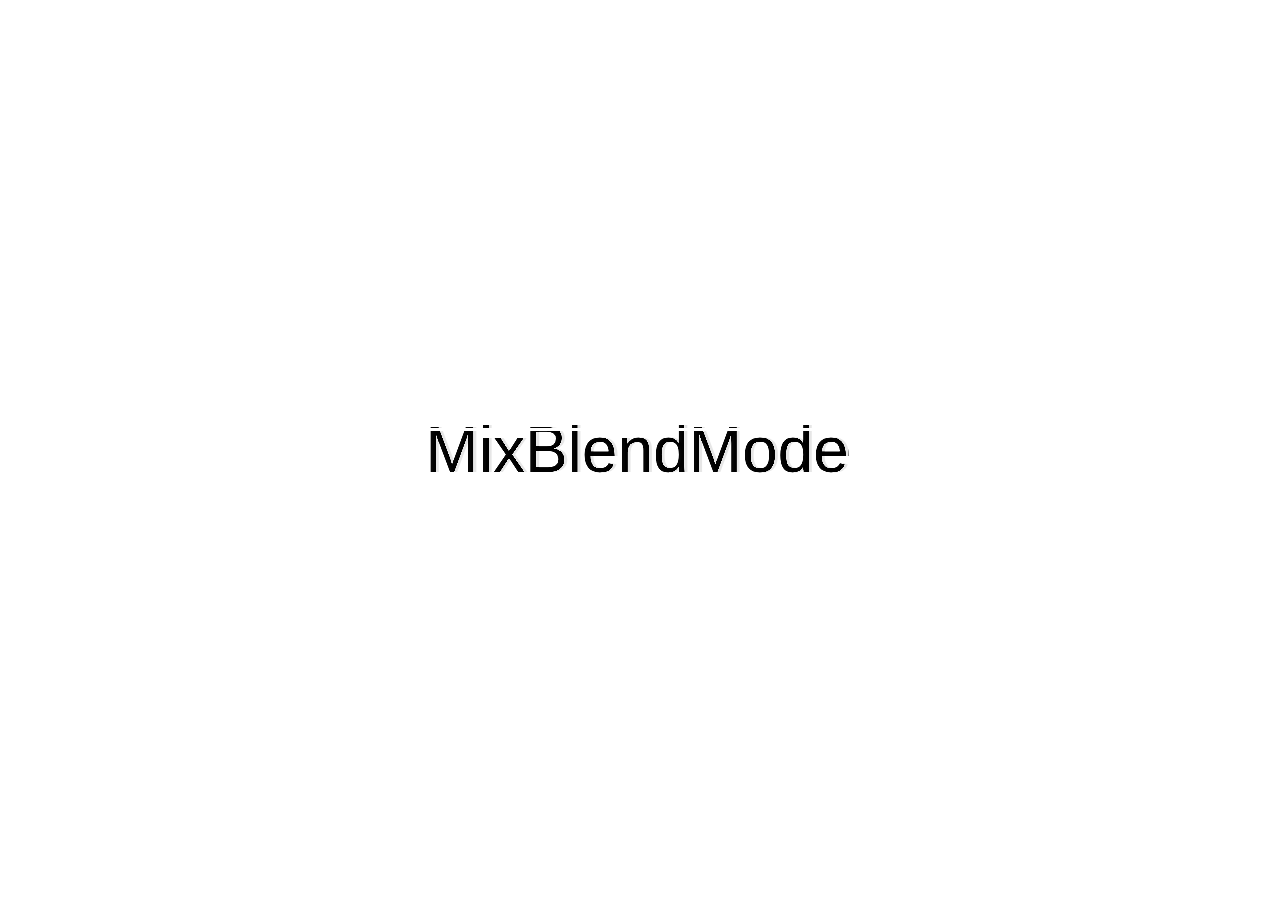
<file: css/broken-text.html>
<!DOCTYPE html>
<html>

<head>
    <style>
        .text-magic {
            position: absolute;
            top: 50%;
            left: 50%;
            transform: translate(-50%, -50%) skewX(0deg);
            font-size: 64px;
            font-family: Raleway, Verdana, Arial, sans-serif;
            animation: skewX 5s ease-in infinite;
        }

        .white {
            position: absolute;
            left: 0;
            top: 15px;
            width: 100%;
            height: 3px;
            background: #fff;
            z-index: 4;
            animation: whiteMove 3s ease-out infinite;
            mix-blend-mode: luminosity;
        }

        .text-magic:before {
            content: attr(data-word);
            position: absolute;
            top: 0;
            left: 1px;
            height: 0px;
            color: rgba(255, 0, 0, .9);
            overflow: hidden;
            z-index: 2;
            animation: redShadow 1.5s ease-in infinite;
            -webkit-filter: contrast(200%);
            text-shadow: 0.1px 0 0 red;
            mix-blend-mode: color-burn;
        }

        .text-magic:after {
            content: attr(data-word);
            position: absolute;
            top: 0;
            left: -3px;
            height: 64px;
            color: rgba(0, 0, 0, .8);
            overflow: hidden;
            z-index: 3;
            background: rgba(255, 255, 255, .9);
            animation: redHeight 2s ease-out infinite;
            -webkit-filter: contrast(200%);
            mix-blend-mode: hard-light;
        }

        @keyframes redShadow {
            20% {
                left: -1px;
                height: 32px;
            }

            60% {
                left: 2px;
                height: 6px;
            }

            100% {
                left: -2px;
                height: 42px;
            }
        }

        @keyframes redHeight {
            20% {
                height: 42px;
            }

            35% {
                height: 12px;
            }

            50% {
                height: 40px;
            }

            60% {
                height: 20px;
            }

            70% {
                height: 34px;
            }

            80% {
                height: 22px;
            }

            100% {
                height: 0px;
            }
        }

        @keyframes whiteMove {
            8% {
                top: 38px;
            }

            10% {
                top: 8px;
            }

            12% {
                top: 42px;
            }

            99% {
                top: 36px;
            }
        }

        @keyframes skewX {
            78% {
                transform: translate(-50%, -50%) skewX(0);
            }

            79% {
                transform: translate(-50%, -50%) skewX(10deg);
            }

            80% {
                transform: translate(-50%, -50%) skewX(-10deg);
            }

            81% {
                transform: translate(-50%, -50%) skewX(0);
            }
        }
    </style>
</head>

<body>
    <hgroup class="text-magic" data-word="MixBlendMode">
        MixBlendMode
        <div class="white"></div>
    </hgroup>
</body>

</html>
</file>
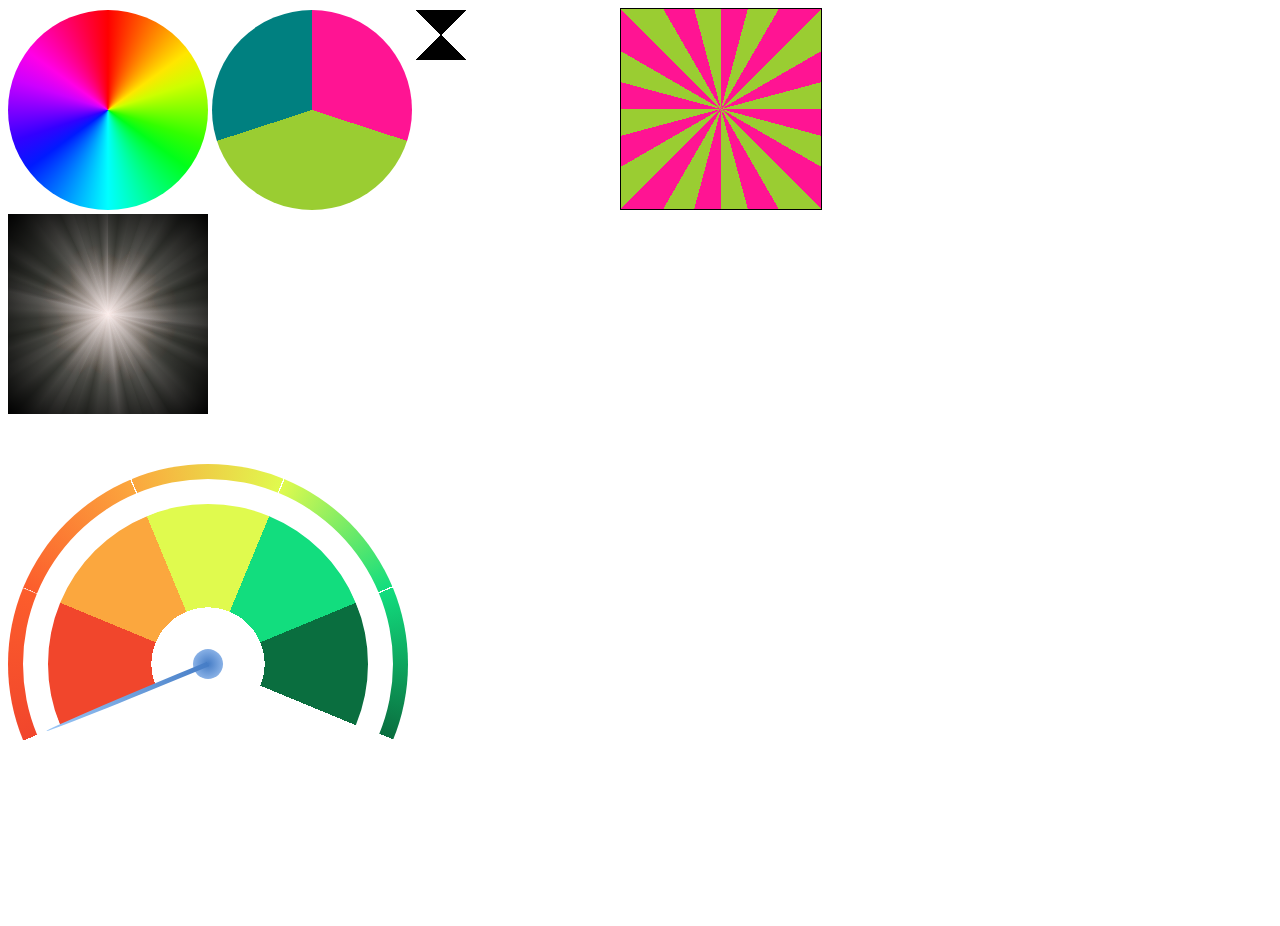
<file: css/conic-gradient.html>
<!DOCTYPE html>
<html>
    <head>
        <style>
            div {
                display: inline-block;
                width: 200px;
                height: 200px;
            }
        
            .conic {
                background: conic-gradient(red, #ff4d00, #ff9900, #ffe600, #ccff00, #80ff00, #33ff00, #00ff1a, #00ff66, #00ffb3, cyan, #00b3ff, #0066ff, #001aff, #3300ff, #8000ff, #cc00ff, #ff00e6, #ff0099, #ff004d, red);
                border-radius: 50%;
            }
        
            .chat {
                background: conic-gradient(deeppink 0, deeppink 30%, yellowgreen 30%, yellowgreen 70%, teal 70%, teal 100%);
                border-radius: 50%;
            }
        
            .block {
                background: conic-gradient(#000 12.5%, #fff 0 37.5%, #000 0 62.5%, #fff 0 87.5%, #000 0);
                background-size: 50px 50px;
                background-repeat: no-repeat;
            }
        
            .four {
                background: repeating-conic-gradient(deeppink 0 15deg, yellowgreen 0 30deg);
                border: 1px solid #000;
            }
        
            .five {
                display: block;
                width: 200px;
                height: 200px;
                position: relative;
                margin: 0;
                overflow: hidden;
                background: radial-gradient(#fff6f5, black);
            }
        
            .five:before,
            .five:after {
                position: absolute;
                top: 50%;
                left: 50%;
                margin: -100px;
                width: 200px;
                height: 200px;
                opacity: .5;
                mix-blend-mode: overlay;
                -webkit-animation: rotate 12.4s ease-in-out infinite;
                animation: rotate 12.4s ease-in-out infinite;
                content: '';
            }
        
            .five:before {
                background: conic-gradient(rgba(3, 10, 0, 0.28), rgba(3, 10, 0, 0.38), rgba(3, 10, 0, 0.55), rgba(3, 10, 0, 0.03), rgba(3, 10, 0, 0.76), rgba(3, 10, 0, 0.71), rgba(3, 10, 0, 0.63), rgba(3, 10, 0, 0.44), rgba(3, 10, 0, 0.22), rgba(3, 10, 0, 0.59), rgba(3, 10, 0, 0.31), rgba(3, 10, 0, 0.99), rgba(3, 10, 0, 0.8), rgba(3, 10, 0, 0.72), rgba(3, 10, 0, 0.56), rgba(3, 10, 0, 0.07), rgba(3, 10, 0, 0.85), #030a00, rgba(3, 10, 0, 0.53), rgba(3, 10, 0, 0.9), rgba(3, 10, 0, 0.69), rgba(4, 9, 1, 0.19), rgba(3, 10, 0, 0.35), rgba(3, 10, 0, 0.94), rgba(3, 10, 0, 0.11), rgba(3, 10, 0, 0.94), rgba(3, 10, 0, 0.42), rgba(3, 10, 0, 0.33), rgba(3, 10, 0, 0.88), rgba(3, 10, 0, 0.28), rgba(3, 10, 0, 0.38), rgba(3, 10, 0, 0.55), rgba(3, 10, 0, 0.03), rgba(3, 10, 0, 0.76), rgba(3, 10, 0, 0.71), rgba(3, 10, 0, 0.63), rgba(3, 10, 0, 0.44), rgba(3, 10, 0, 0.22), rgba(3, 10, 0, 0.59), rgba(3, 10, 0, 0.31), rgba(3, 10, 0, 0.99), rgba(3, 10, 0, 0.8), rgba(3, 10, 0, 0.72), rgba(3, 10, 0, 0.56), rgba(3, 10, 0, 0.07), rgba(3, 10, 0, 0.85), #030a00, rgba(3, 10, 0, 0.53), rgba(3, 10, 0, 0.9), rgba(3, 10, 0, 0.69), rgba(4, 9, 1, 0.19), rgba(3, 10, 0, 0.35), rgba(3, 10, 0, 0.94), rgba(3, 10, 0, 0.11), rgba(3, 10, 0, 0.94), rgba(3, 10, 0, 0.42), rgba(3, 10, 0, 0.33));
            }
        
            .five:after {
                background: conic-gradient(rgba(3, 10, 0, 0.64), rgba(3, 10, 0, 0.99), rgba(3, 10, 0, 0.47), rgba(3, 10, 0, 0.92), rgba(3, 10, 0, 0.22), rgba(3, 10, 0, 0.09), rgba(3, 10, 0, 0.74), rgba(3, 10, 0, 0.52), rgba(3, 10, 0, 0.79), rgba(3, 10, 0, 0.58), rgba(3, 10, 0, 0.77), rgba(3, 10, 0, 0.72), rgba(3, 10, 0, 0.45), rgba(3, 10, 0, 0.64), rgba(3, 10, 0, 0.26), rgba(3, 10, 0, 0.45), rgba(4, 9, 1, 0.72), rgba(3, 10, 0, 0.06), rgba(3, 10, 0, 0.68), rgba(3, 10, 0, 0.53), rgba(3, 10, 0, 0.58), rgba(3, 10, 0, 0.7), rgba(3, 10, 0, 0.69), rgba(3, 10, 0, 0.4), rgba(3, 10, 0, 0.21), rgba(3, 10, 0, 0.69), rgba(3, 10, 0, 0.01), rgba(3, 10, 0, 0.84), rgba(3, 10, 0, 0.21), rgba(3, 10, 0, 0.15), rgba(3, 10, 0, 0.64), rgba(3, 10, 0, 0.99), rgba(3, 10, 0, 0.47), rgba(3, 10, 0, 0.92), rgba(3, 10, 0, 0.22), rgba(3, 10, 0, 0.09), rgba(3, 10, 0, 0.74), rgba(3, 10, 0, 0.52), rgba(3, 10, 0, 0.79), rgba(3, 10, 0, 0.58), rgba(3, 10, 0, 0.77), rgba(3, 10, 0, 0.72), rgba(3, 10, 0, 0.45), rgba(3, 10, 0, 0.64), rgba(3, 10, 0, 0.26), rgba(3, 10, 0, 0.45), rgba(4, 9, 1, 0.72), rgba(3, 10, 0, 0.06), rgba(3, 10, 0, 0.68), rgba(3, 10, 0, 0.53), rgba(3, 10, 0, 0.58), rgba(3, 10, 0, 0.7), rgba(3, 10, 0, 0.69), rgba(3, 10, 0, 0.4), rgba(3, 10, 0, 0.21), rgba(3, 10, 0, 0.69), rgba(3, 10, 0, 0.01), rgba(3, 10, 0, 0.84), rgba(3, 10, 0, 0.21));
                -webkit-animation-duration: 9.3s;
                animation-duration: 9.3s;
                animation-direction: reverse;
            }
        
            @-webkit-keyframes rotate {
                to {
                    -webkit-transform: rotate(1turn);
                    transform: rotate(1turn);
                }
            }
        
            @keyframes rotate {
                to {
                    -webkit-transform: rotate(1turn);
                    transform: rotate(1turn);
                }
            }
        
            .bg {
                position: relative;
                margin: 50px auto;
                width: 400px;
                height: 400px;
                border-radius: 50%;
                background: conic-gradient(#f1462c 0%, #fc5d2c 12.4%, #fff 12.5%, #fff 12.5%, #fc5d2c 12.5%, #fba73e 24.9%, #fff 24.9%, #fff 25%, #fba73e 25%, #e0fa4e 37.4%, #fff 37.4%, #fff 37.5%, #e0fa4e 37.5%, #12dd7e 49.9%, #fff 49.9%, #fff 50%, #12dd7e 50%, #0a6e3f 62.4%, #fff 62.4%, #fff 62.5%);
                -webkit-transform: rotate(-112.5deg);
                transform: rotate(-112.5deg);
                -webkit-transform-origin: 50% 50%;
                transform-origin: 50% 50%;
            }
        
            .bg::before {
                content: "";
                position: absolute;
                top: 50%;
                left: 50%;
                -webkit-transform: translate(-50%, -50%);
                transform: translate(-50%, -50%);
                width: 370px;
                height: 370px;
                border-radius: 50%;
                background: #fff;
            }
        
            .bg::after {
                content: "";
                position: absolute;
                top: 50%;
                left: 50%;
                -webkit-transform: translate(-50%, -50%);
                transform: translate(-50%, -50%);
                width: 320px;
                height: 320px;
                border-radius: 50%;
                background: radial-gradient(#fff 0%, #fff 25%, transparent 25%, transparent 100%), conic-gradient(#f1462c 0 12.5%, #fba73e 0 25%, #e0fa4e 0 37.5%, #12dd7e 0 50%, #0a6e3f 0 62.5%, #fff 0 100%);
            }
        
            .point {
                position: absolute;
                width: 30px;
                height: 30px;
                -webkit-transform: translate(-50%, -50%);
                transform: translate(-50%, -50%);
                left: 50%;
                top: 50%;
                background: radial-gradient(#467dc6 0%, #a4c6f3 100%);
                border-radius: 50%;
                z-index: 999;
            }
        
            .point::before {
                content: "";
                position: absolute;
                width: 5px;
                height: 350px;
                left: 50%;
                top: 50%;
                -webkit-transform: translate(-50%, -50%) rotate(0);
                transform: translate(-50%, -50%) rotate(0);
                border-radius: 100% 100% 5% 5%;
                background: -webkit-gradient(linear, left top, left bottom, color-stop(0, #9bc7f6), color-stop(50%, #467dc6), color-stop(50%, transparent), to(transparent));
                background: linear-gradient(180deg, #9bc7f6 0, #467dc6 50%, transparent 50%, transparent 100%);
                -webkit-animation: rotate2 3s cubic-bezier(0.93, 1.32, 0.89, 1.15) infinite;
                animation: rotate2 3s cubic-bezier(0.93, 1.32, 0.89, 1.15) infinite;
            }
        
            @-webkit-keyframes rotate2 {
                50% {
                    -webkit-transform: translate(-50%, -50%) rotate(150deg);
                    transform: translate(-50%, -50%) rotate(150deg);
                }
        
                100% {
                    -webkit-transform: translate(-50%, -50%) rotate(150deg);
                    transform: translate(-50%, -50%) rotate(150deg);
                }
            }
        
            @keyframes rotate2 {
                50% {
                    -webkit-transform: translate(-50%, -50%) rotate(150deg);
                    transform: translate(-50%, -50%) rotate(150deg);
                }
        
                100% {
                    -webkit-transform: translate(-50%, -50%) rotate(150deg);
                    transform: translate(-50%, -50%) rotate(150deg);
                }
            }
        </style>
        </head>
    <body>
        <div class="conic"></div>
        <div class="chat"></div>
        <div class="block"></div>
        <div class="four"></div>
        <div class="five"></div>
        <div class="bg">
            <div class="point"></div>
        </div>
    </body>
</html>
</file>
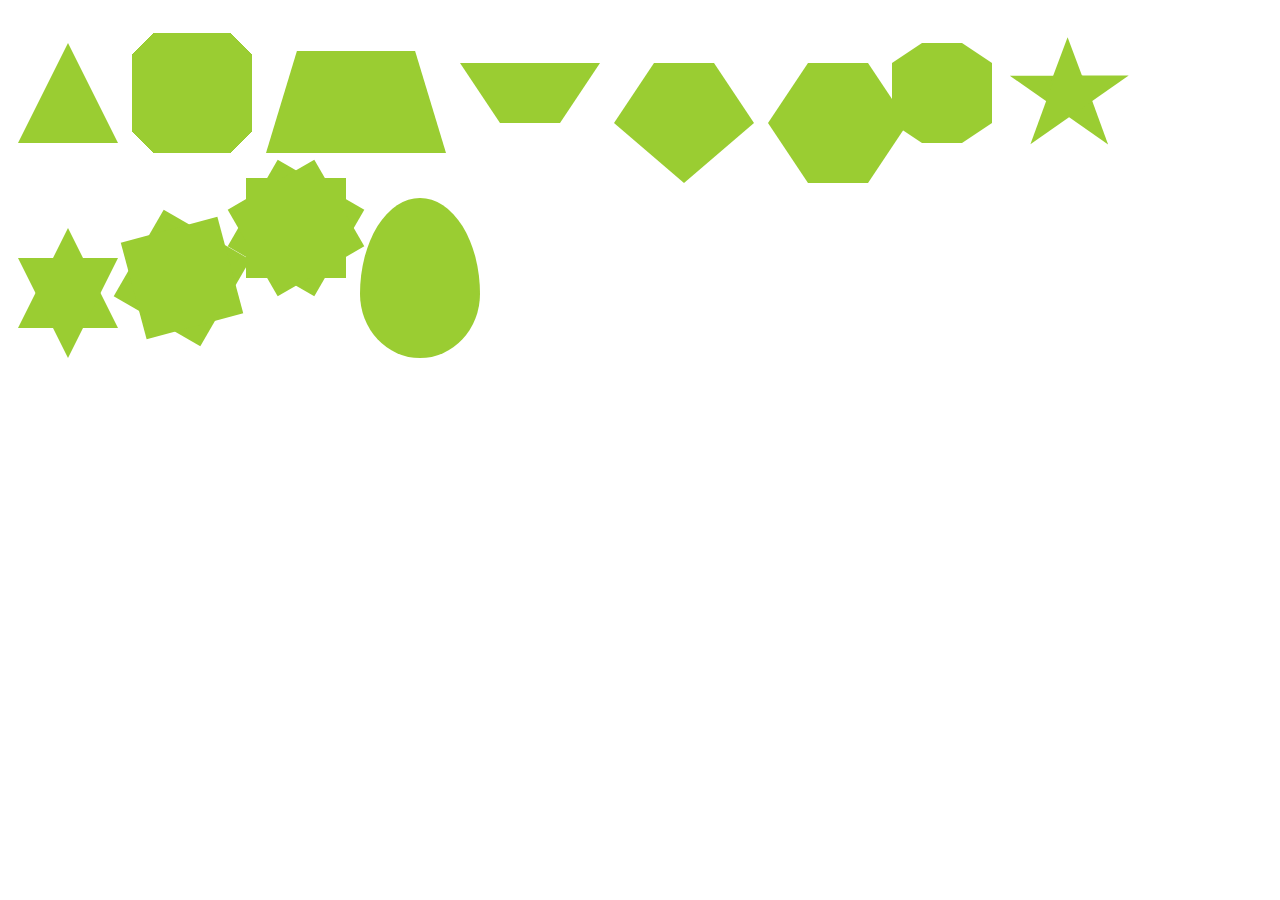
<file: css/cssshape.html>
<!DOCTYPE html>
<div>
<!-- 参考 https://github.com/chokcoco/iCSS/issues/18 -->

<head>
    <style>
        div {
            display: inline-block;
            vertical-align: middle;
            margin: auto 5px;
        }

        .traingle {
            width: 0;
            height: 0;
            border-left: 50px solid transparent;
            border-right: 50px solid transparent;
            border-bottom: 100px solid yellowgreen;
        }

        .notching {
            width: 40px;
            height: 40px;
            padding: 40px;
            background: linear-gradient(135deg, transparent 15px, yellowgreen 0) top left,
                linear-gradient(-135deg, transparent 15px, yellowgreen 0) top right,
                linear-gradient(-45deg, transparent 15px, yellowgreen 0) bottom right,
                linear-gradient(45deg, transparent 15px, yellowgreen 0) bottom left;
            background-size: 50% 50%;
            background-repeat: no-repeat;
        }

        .trapezoid {
            position: relative;
            width: 60px;
            padding: 60px;
        }

        .trapezoid::before {
            content: "";
            position: absolute;
            top: 0;
            right: 0;
            bottom: 0;
            left: 0;
            transform: perspective(20px) scaleY(1.3) rotateX(5deg);
            transform-origin: bottom;
            background: yellowgreen;
        }

        .trapezoid2 {
            position: relative;
            width: 60px;
            border-top: 60px solid yellowgreen;
            border-left: 40px solid transparent;
            border-right: 40px solid transparent;
        }

        .pentagon {
            position: relative;
            width: 60px;

            border-bottom: 60px solid yellowgreen;
            border-left: 40px solid transparent;
            border-right: 40px solid transparent;
        }

        .pentagon::before {
            content: "";
            position: absolute;
            top: 60px;
            left: -40px;
            border-top: 60px solid yellowgreen;
            border-left: 70px solid transparent;
            border-right: 70px solid transparent;
        }

        .pentagon2 {
            position: relative;
            width: 60px;
            border-bottom: 60px solid yellowgreen;
            border-left: 40px solid transparent;
            border-right: 40px solid transparent;
        }

        .pentagon2::before {
            content: "";
            position: absolute;
            width: 60px;
            height: 0px;
            top: 60px;
            left: -40px;
            border-top: 60px solid yellowgreen;
            border-left: 40px solid transparent;
            border-right: 40px solid transparent;
        }

        .octagon {
            position: relative;
            width: 40px;
            height: 100px;
            background: yellowgreen;
        }

        .octagon::before {
            content: "";
            height: 60px;
            position: absolute;
            top: 0;
            left: 40px;
            border-left: 30px solid yellowgreen;
            border-top: 20px solid transparent;
            border-bottom: 20px solid transparent;
        }

        .octagon::after {
            content: "";
            height: 60px;
            position: absolute;
            top: 0;
            left: -30px;
            border-right: 30px solid yellowgreen;
            border-top: 20px solid transparent;
            border-bottom: 20px solid transparent;
        }

        .star {
            margin: 50px 0;
            position: relative;
            width: 0;
            border-right: 100px solid transparent;
            border-bottom: 70px solid yellowgreen;
            border-left: 100px solid transparent;
            transform: rotate(35deg) scale(.6);
        }

        .star:before {
            content: '';
            position: absolute;
            border-bottom: 80px solid yellowgreen;
            border-left: 30px solid transparent;
            border-right: 30px solid transparent;
            top: -45px;
            left: -65px;
            transform: rotate(-35deg);
        }

        .star:after {
            content: '';
            position: absolute;
            top: 3px;
            left: -105px;
            border-right: 100px solid transparent;
            border-bottom: 70px solid yellowgreen;
            border-left: 100px solid transparent;
            transform: rotate(-70deg);
        }

        .sixstar {
            position: relative;
            width: 0;
            border-left: 50px solid transparent;
            border-right: 50px solid transparent;
            border-bottom: 100px solid yellowgreen;
        }

        .sixstar:after {
            content: "";
            position: absolute;
            border-left: 50px solid transparent;
            border-right: 50px solid transparent;
            border-top: 100px solid yellowgreen;
            top: 30px;
            left: -50px;
        }

        .eightstar {
            position: relative;
            width: 100px;
            height: 100px;
            background-color: yellowgreen;
            transform: rotate(30deg);
        }

        .eightstar::before {
            content: "";
            position: absolute;
            top: 0;
            left: 0;
            width: 100px;
            height: 100px;
            transform: rotate(45deg);
            background-color: yellowgreen;
        }

        .twelvestar {
            position: relative;
            width: 100px;
            height: 100px;
            margin-bottom: 100px !important;
            background-color: yellowgreen;
            transform: rotate(30deg);
        }

        .twelvestar::before {
            content: "";
            position: absolute;
            top: 0;
            left: 0;
            width: 100px;
            height: 100px;
            transform: rotate(30deg);
            background-color: yellowgreen;
        }

        .twelvestar::after {
            content: "";
            position: absolute;
            top: 0;
            left: 0;
            width: 100px;
            height: 100px;
            transform: rotate(60deg);
            background-color: yellowgreen;
        }

        .ellipse {
            width: 120px;
            height: 160px;
            background-color: yellowgreen;
            border-radius: 50% 50% 50% 50% / 60% 60% 40% 40%;
        }
    </style>
</head>

<body>
    <div class="traingle"></div>
    <div class="notching"></div>
    <div class="trapezoid"></div>
    <div class="trapezoid2"></div>
    <div class="pentagon"></div>
    <div class="pentagon2"></div>
    <div class="octagon"></div>
    <div class="star"></div>
    <div class="sixstar"></div>
    <div class="eightstar"></div>
    <div class="twelvestar"></div>
    <div class="ellipse"></div>
</body>
</file>
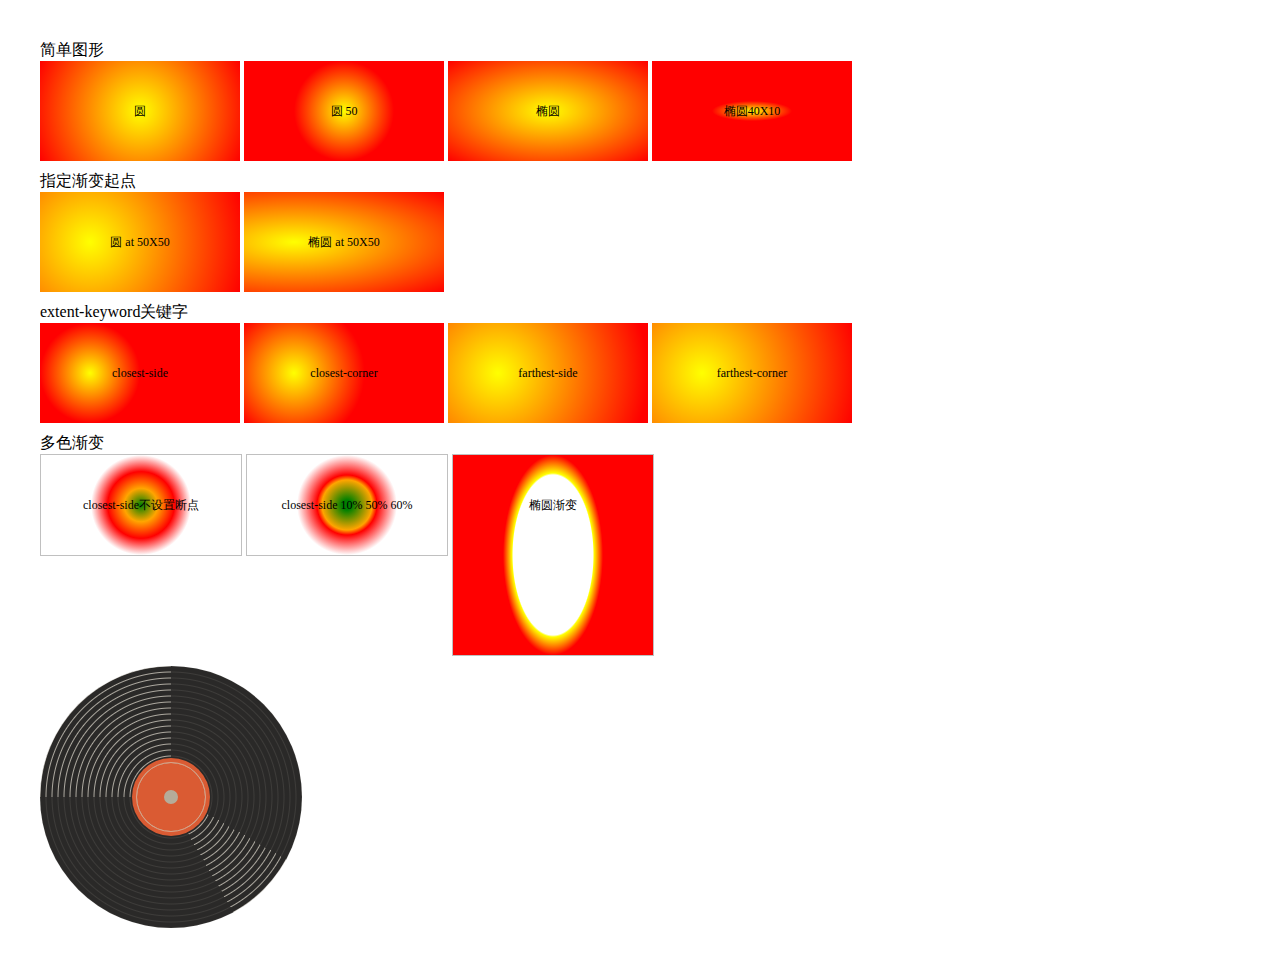
<file: css/radial.html>
<!DOCTYPE html>
<html>
    <head>
        <title>径向渐变</title>
        <style>
            *{
                margin: 0;
                padding: 0;
            }
            body{
                padding: 40px;
            }
            .item{
                margin-bottom: 10px;
            }
            .item >div{
                width: 200px;
                height: 100px;
                line-height: 100px;
                text-align: center;
                display: inline-block;
                font-size: 12px;
            }
            .one-circle{
                background: radial-gradient(circle, yellow, red);
            }
            .one-circle-r50{
                background: radial-gradient(circle 50px, yellow, red);
            }
            .one-ellipse{
                background: radial-gradient(ellipse , yellow, red);
            }
            .one-ellipse-4010{
                background: radial-gradient(ellipse 40px 10px, yellow, red);
            }
            .one-p-c{
                background: radial-gradient(circle at 50px 50px, yellow, red);
            }
            .one-p-e{
                background: radial-gradient(ellipse at 50px 50px, yellow, red);
            }
            .cs{
                background: radial-gradient(closest-side circle at 50px 50px, yellow, red);
            }
            .cc{
                background: radial-gradient(closest-corner circle at 50px 50px, yellow, red);
            }
            .fs{
                background: radial-gradient(farthest-side circle at 50px 50px, yellow, red);
            }
            .fc{
                background: radial-gradient(farthest-corner circle at 50px 50px, yellow, red);
            }
            .c-one{
                border: 1px solid silver;
                background: radial-gradient(closest-side circle, green, orange, red, white);
            }
            .c-two{
                border: 1px solid silver;
                background: radial-gradient(closest-side circle, green 10%, orange 50%, red 60%, white);
            }
            .c-three{
                width: 200px; height: 200px !important;
                border: 1px solid silver;
                background: radial-gradient(50px 100px ellipse, transparent 40px, yellow 41px, red);
            }
            .radial-gradient {
                position: relative;
                width: 262px; height: 262px;
                border-radius: 50%;
                background: linear-gradient(30deg, transparent 40%, rgba(42, 41, 40, .85) 40%) no-repeat 100% 0, 
                            linear-gradient(60deg, rgba(42, 41, 40, .85) 60%, transparent 60%) no-repeat 0 100%, 
                            repeating-radial-gradient(#2a2928, #2a2928 4px, #ada9a0 5px, #2a2928 6px);
                background-size: 50% 100%, 100% 50%, 100% 100%;
            }
            .radial-gradient:after {
                position: absolute;
                top: 50%; left: 50%;
                margin: -35px;
                border: solid 1px #d9a388;
                width: 68px; height: 68px;
                border-radius: 50%;
                box-shadow: 0 0 0 4px #da5b33, inset 0 0 0 27px #da5b33;
                background: #b5ac9a;
                content: '';
            }
        </style>
    </head>
    <body>
        <div class="item">
            <p>简单图形</p>
            <div class="one-circle">圆</div>
            <div class="one-circle-r50">圆 50</div>
            <div class="one-ellipse">椭圆</div>
            <div class="one-ellipse-4010">椭圆40X10</div>
        </div>
        <div class="item">
            <p>指定渐变起点</p>
            <div class="one-p-c">圆 at 50X50</div>
            <div class="one-p-e">椭圆 at 50X50</div>
        </div>
        <div class="item">
            <p>extent-keyword关键字</p>
            <div class="cs">closest-side</div>
            <div class="cc">closest-corner</div>
            <div class="fs">farthest-side</div>
            <div class="fc">farthest-corner</div>
        </div>
        <div class="item">
            <p>多色渐变</p>
            <div class="c-one">closest-side不设置断点</div>
            <div class="c-two">closest-side 10% 50% 60%</div>
            <div class="c-three">椭圆渐变</div>
        </div>
        <div class="radial-gradient">

        </div>
    </body>
</html>
</file>
